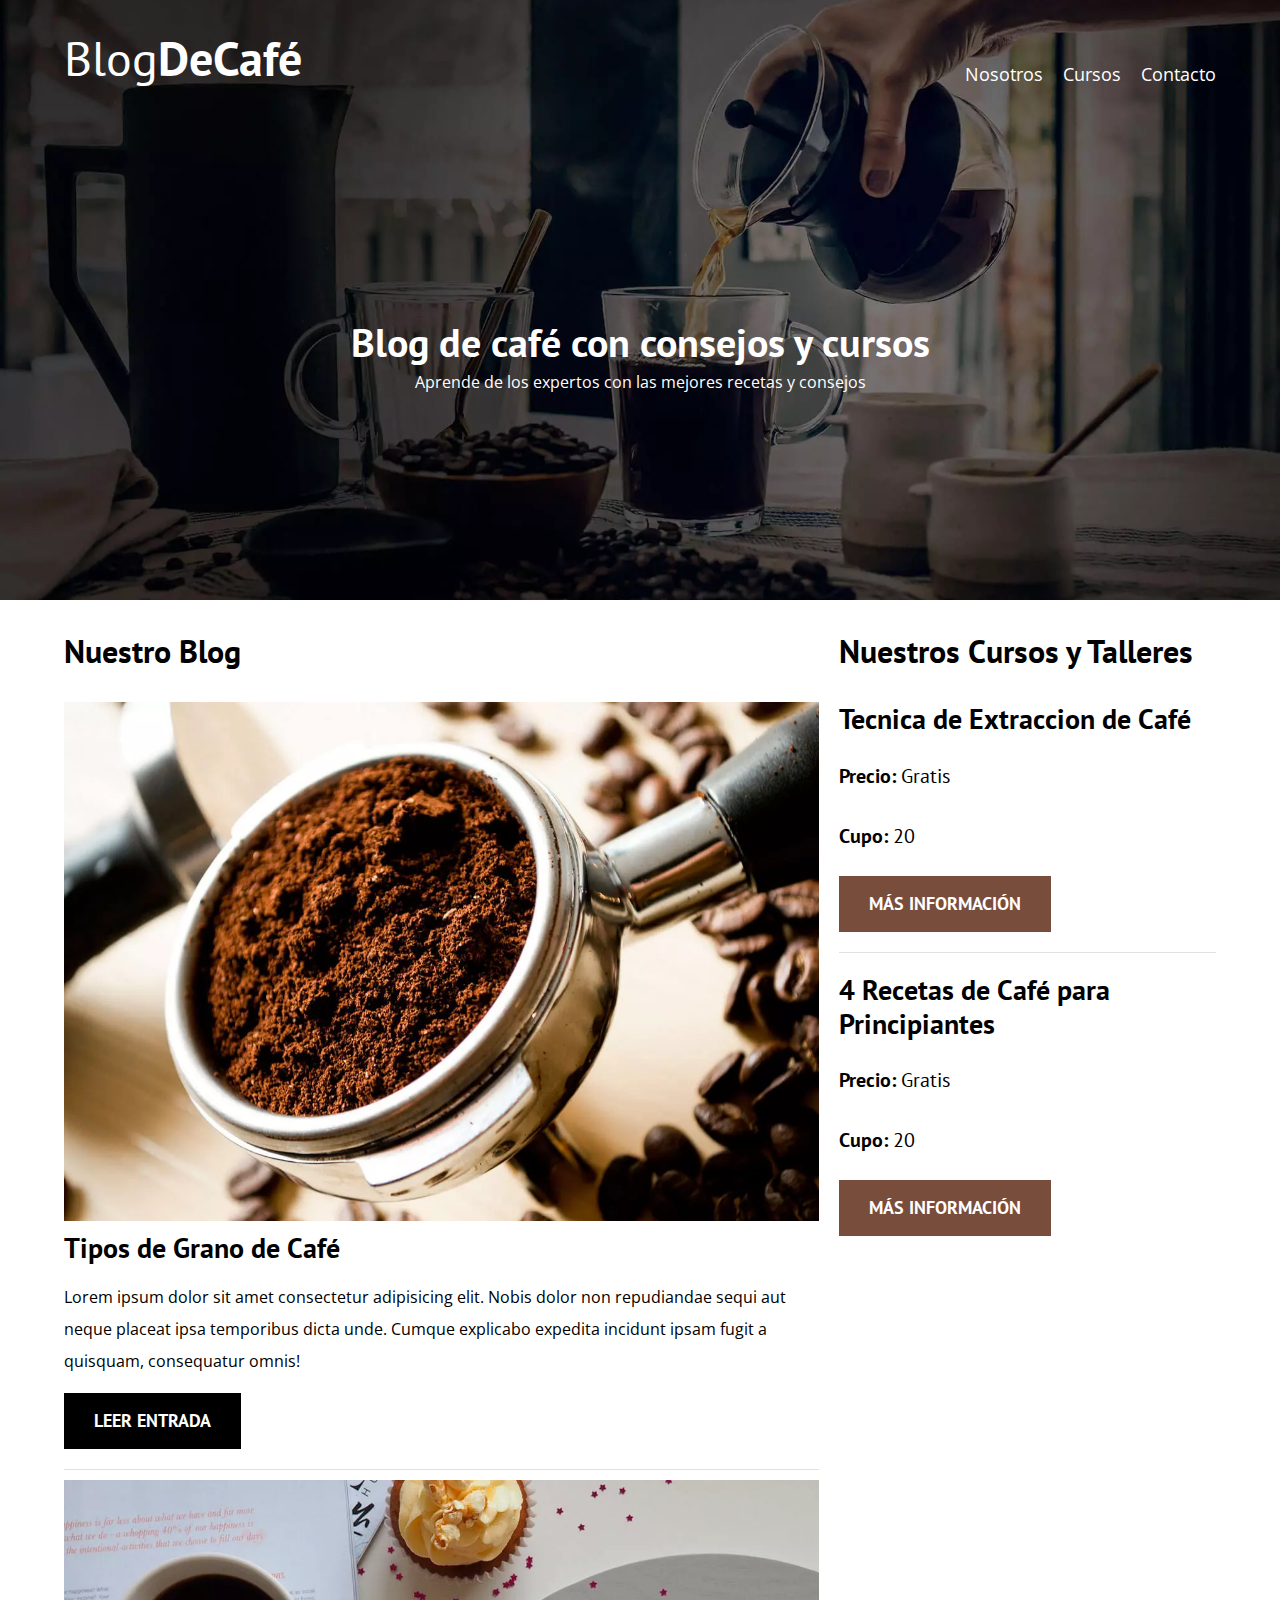
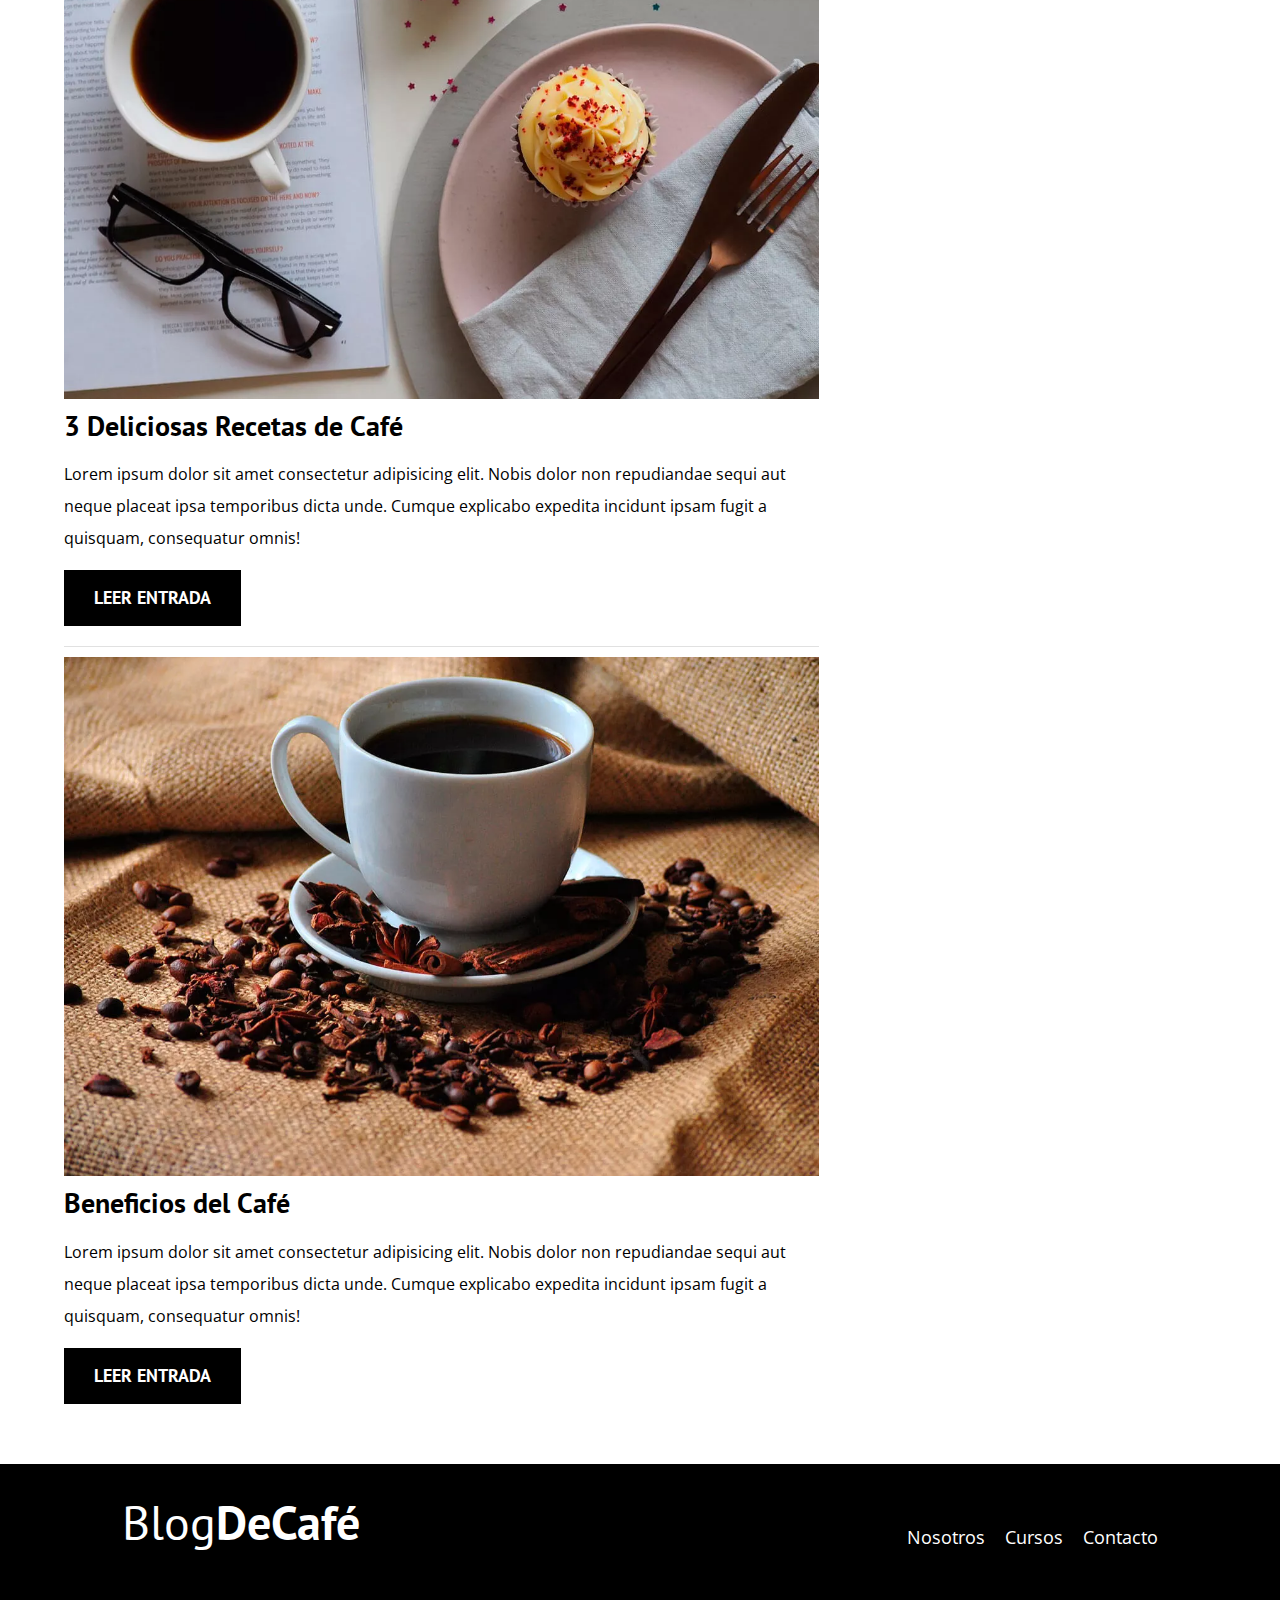
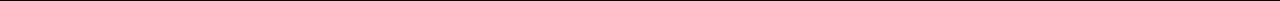
<file: index.html>
<!DOCTYPE html>
<html lang="en">
<head>
    <meta charset="UTF-8">
    <meta http-equiv="X-UA-Compatible" content="IE=edge">
    <meta name="viewport" content="width=device-width, initial-scale=1.0">
    <meta name="description" content="Pagina web sobre Blog de Café">
    <title>BlogDeCafe</title>

    <!--Normalize-->
    <link rel="stylesheet" href="css/normalize.css">

    <!-- Hoja de estilos-->
    <link rel="stylesheet" href="css/style.css">

    <!--Fonts-->
    <link rel="preconnect" href="https://fonts.googleapis.com">
    <link rel="preconnect" href="https://fonts.gstatic.com" crossorigin>
    <link href="https://fonts.googleapis.com/css2?family=Open+Sans&family=PT+Sans:wght@400;700&display=swap" rel="stylesheet">

</head>
<body>

    <header class="header">

        <div class="contenedor">
            <div class="barra">
                <a class="logo" href="index.html">
                   <h1 class="logo_nombre  no-margin  centrar-texto">Blog<span class="logo_bold">DeCafé</span></h1>
                </a>

                <nav class="navegacion">
                    <a href="nosotros.html" class="navegacion_enlace">Nosotros</a>
                    <a href="cursos.html" class="navegacion_enlace">Cursos</a>
                    <a href="contacto.html" class="navegacion_enlace">Contacto</a>
                </nav>
            </div>
        </div>

        <div class="header_texto">
            <h2 class="header_texto_h2 no-margin">Blog de café con consejos y cursos</h2>
            <p class=" header_texto_p  no-margin">Aprende de los expertos con las mejores recetas y consejos</p>
        </div>

    </header>

    <div class="contenedor contenido-principal">
        <main class="blog">
            <h3>Nuestro Blog</h3>

            <article class="entrada">
                <div class="entrada_img">
                    <img loading="lazy" src="img/blog1.webp" alt="imagen blog">
                </div>

                <div class="entrada_contenido">
                    <h4 class="no-margin">Tipos de Grano de Café</h4>
                    <p>Lorem ipsum dolor sit amet consectetur adipisicing elit. Nobis dolor non repudiandae sequi aut neque placeat ipsa temporibus dicta unde. Cumque explicabo expedita incidunt ipsam fugit a quisquam, consequatur omnis!</p>
                    <a href="entrada.html" class="boton boton-primario">Leer Entrada</a>
                </div>
            </article>

            <article class="entrada">
                <div class="entrada_img">
                    <img loading="lazy" src="img/blog2.webp" alt="imagen blog">
                </div>

                <div class="entrada_contenido">
                    <h4 class="no-margin">3 Deliciosas Recetas de Café</h4>
                    <p>Lorem ipsum dolor sit amet consectetur adipisicing elit. Nobis dolor non repudiandae sequi aut neque placeat ipsa temporibus dicta unde. Cumque explicabo expedita incidunt ipsam fugit a quisquam, consequatur omnis!</p>
                    <a href="entrada.html" class="boton boton-primario">Leer Entrada</a>
                </div>
            </article>

            <article class="entrada">
                <div class="entrada_img">
                    <img loading="lazy" src="img/blog3.webp" alt="imagen blog">
                </div>

                <div class="entrada_contenido">
                    <h4 class="no-margin">Beneficios del Café</h4>
                    <p>Lorem ipsum dolor sit amet consectetur adipisicing elit. Nobis dolor non repudiandae sequi aut neque placeat ipsa temporibus dicta unde. Cumque explicabo expedita incidunt ipsam fugit a quisquam, consequatur omnis!</p>
                    <a href="entrada.html" class="boton boton-primario">Leer Entrada</a>
                </div>
            </article>

        </main>

        <aside class="sidebar">
            <h3>Nuestros Cursos y Talleres</h3>

            <ul class="cursos no-padding">
                <li class="widget-curso">
                    <h4 class="no-margin">Tecnica de Extraccion de Café</h4>

                    <p class="widget-curso_label">Precio:
                        <span class="widget-curso_inf">Gratis</span>
                    </p>
                    <p class="widget-curso_label">Cupo:
                        <span class="widget-curso_inf">20</span>
                    </p>
                    <a href="entrada.html" class="boton boton-secundario">Más Información</a>
                </li>

                <li class="widget-curso">
                    <h4 class="no-margin">4 Recetas de Café para Principiantes</h4>

                    <p class="widget-curso_label">Precio:
                        <span class="widget-curso_inf">Gratis</span>
                    </p>
                    <p class="widget-curso_label">Cupo:
                        <span class="widget-curso_inf">20</span>
                    </p>
                    <a href="entrada.html" class="boton boton-secundario">Más Información</a>
                </li>
            </ul>

        </aside>
    </div>

    <footer class="footer">
        <div class="contenedor">

            <div class="contenedor">
                <div class="barra">
                    <a class="logo" href="index.html">
                       <h1 class="logo_nombre  no-margin  centrar-texto">Blog<span class="logo_bold">DeCafé</span></h1>
                    </a>
    
                    <nav class="navegacion">
                        <a href="nosotros.html" class="navegacion_enlace">Nosotros</a>
                        <a href="cursos.html" class="navegacion_enlace">Cursos</a>
                        <a href="contacto.html" class="navegacion_enlace">Contacto</a>
                    </nav>
                </div>
            </div>

        </div>
    </footer>
    
</body>
</html>
</file>
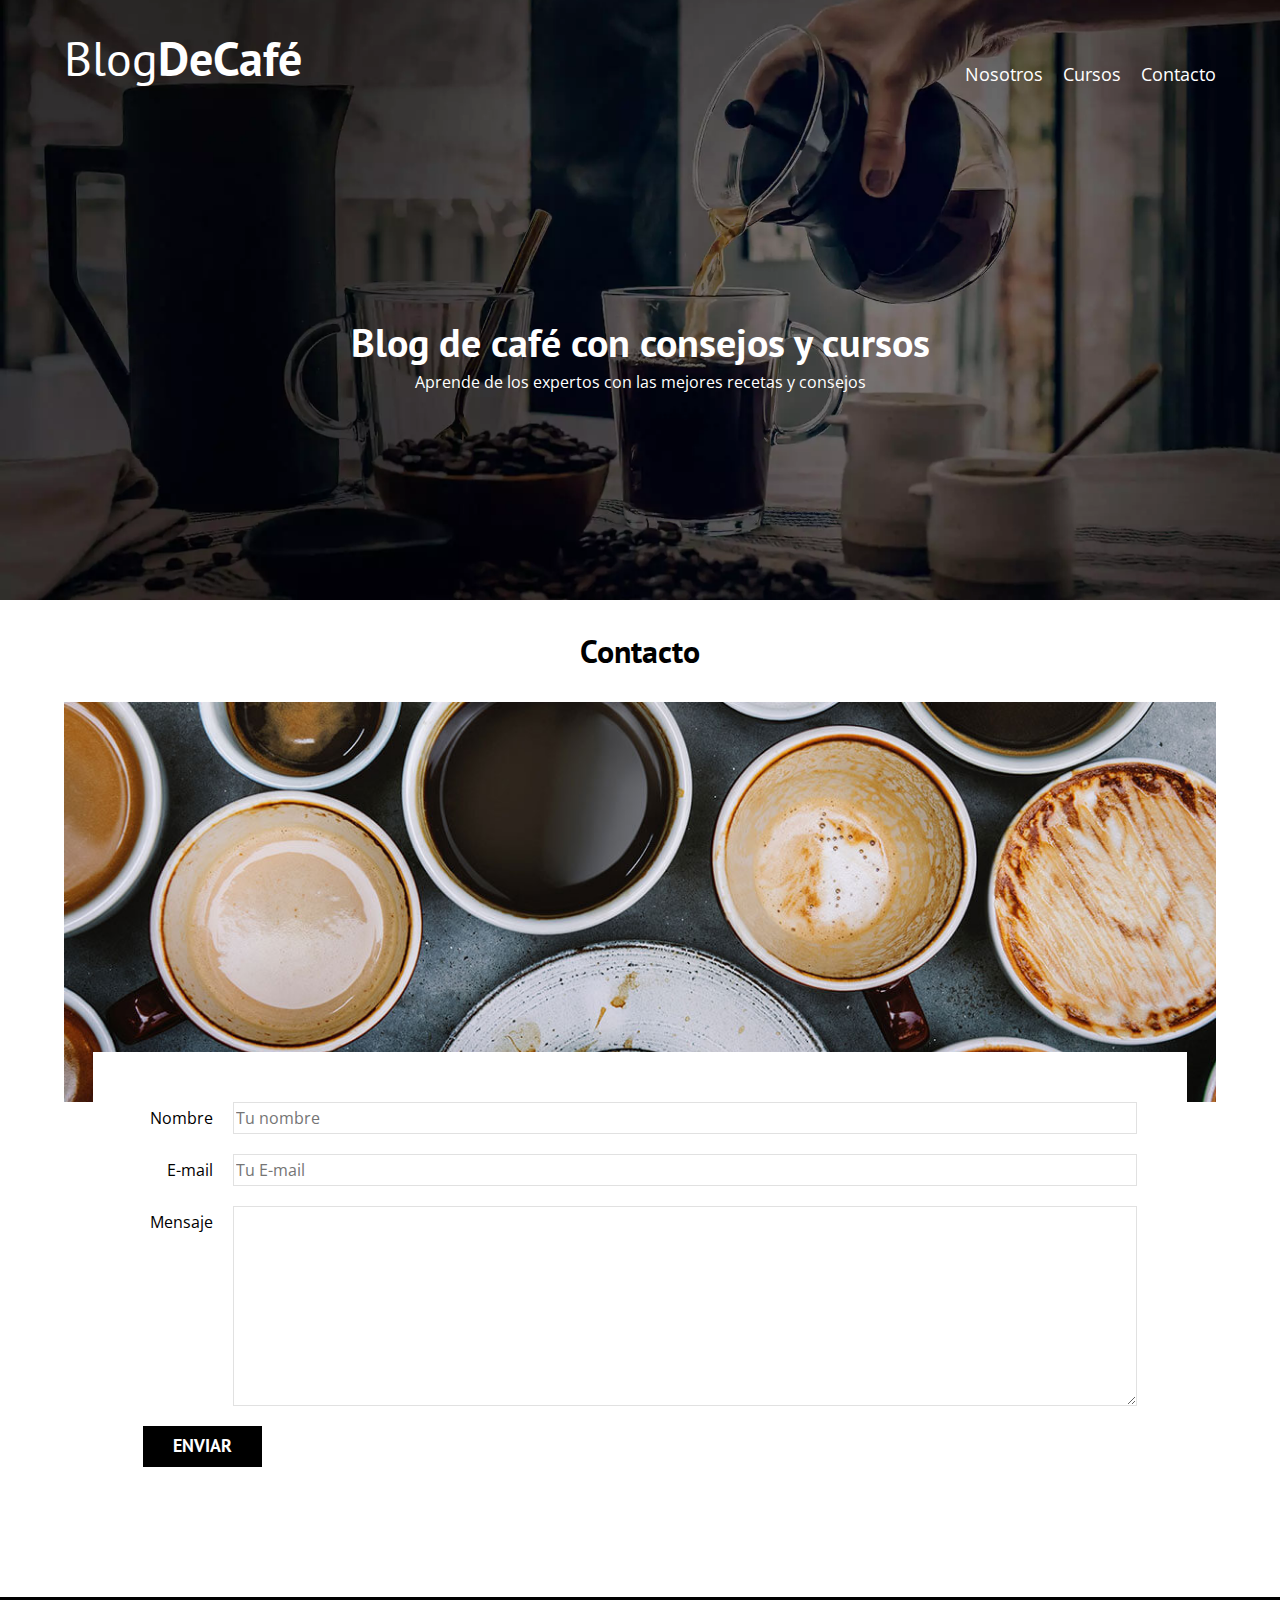
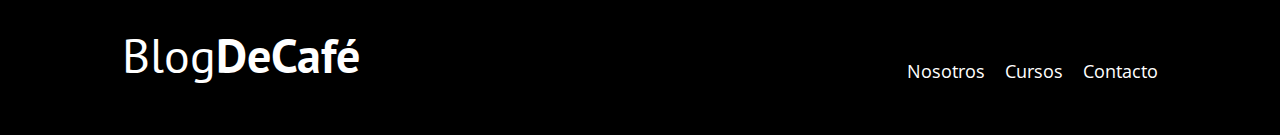
<file: contacto.html>
<!DOCTYPE html>
<html lang="en">
<head>
    <meta charset="UTF-8">
    <meta http-equiv="X-UA-Compatible" content="IE=edge">
    <meta name="viewport" content="width=device-width, initial-scale=1.0">
    <title>BlogDeCafe</title>

    <!--Normalize-->
    <link rel="stylesheet" href="css/normalize.css">

    <!-- Hoja de estilos-->
    <link rel="stylesheet" href="css/style.css">

    <!--Fonts-->
    <link rel="preconnect" href="https://fonts.googleapis.com">
    <link rel="preconnect" href="https://fonts.gstatic.com" crossorigin>
    <link href="https://fonts.googleapis.com/css2?family=Open+Sans&family=PT+Sans:wght@400;700&display=swap" rel="stylesheet">

</head>
<body>

    <header class="header">

        <div class="contenedor">
            <div class="barra">
                <a class="logo" href="index.html">
                   <h1 class="logo_nombre  no-margin  centrar-texto">Blog<span class="logo_bold">DeCafé</span></h1>
                </a>

                <nav class="navegacion">
                    <a href="nosotros.html" class="navegacion_enlace">Nosotros</a>
                    <a href="cursos.html" class="navegacion_enlace">Cursos</a>
                    <a href="contacto.html" class="navegacion_enlace">Contacto</a>
                </nav>
            </div>
        </div>

        <div class="header_texto">
            <h2 class="header_texto_h2 no-margin">Blog de café con consejos y cursos</h2>
            <p class=" header_texto_p  no-margin">Aprende de los expertos con las mejores recetas y consejos</p>
        </div>

    </header>

    <main class="contenedor">
        <h3 class="centrar-texto">Contacto</h3>

        <div class="contacto-bg"> </div>
        <form class="formulario">

            <div class="campo">
                <label class="campo_label" for="nombre">Nombre</label>
                <input class="campo_field" type="text" placeholder="Tu nombre" id="nombre">
            </div>
            <div class="campo">
                <label class="campo_label" for="email">E-mail</label>
                <input class="campo_field" type="text" placeholder="Tu E-mail" id="email">
            </div>
            <div class="campo">
                <label class="campo_label" for="mensaje">Mensaje</label>
                <textarea class=" campo_field campo_field-textarea" id="mensaje"></textarea>
            </div>

            <div class="campo">
                <input type="submit" value="Enviar" class="boton boton-primario">
            </div>

        </form>
    </main>

   
    <footer class="footer">
        <div class="contenedor">

            <div class="contenedor">
                <div class="barra">
                    <a class="logo" href="index.html">
                       <h1 class="logo_nombre  no-margin  centrar-texto">Blog<span class="logo_bold">DeCafé</span></h1>
                    </a>
    
                    <nav class="navegacion">
                        <a href="nosotros.html" class="navegacion_enlace">Nosotros</a>
                        <a href="cursos.html" class="navegacion_enlace">Cursos</a>
                        <a href="contacto.html" class="navegacion_enlace">Contacto</a>
                    </nav>
                </div>
            </div>
            
        </div>
    </footer>
    
</body>
</html>
</file>
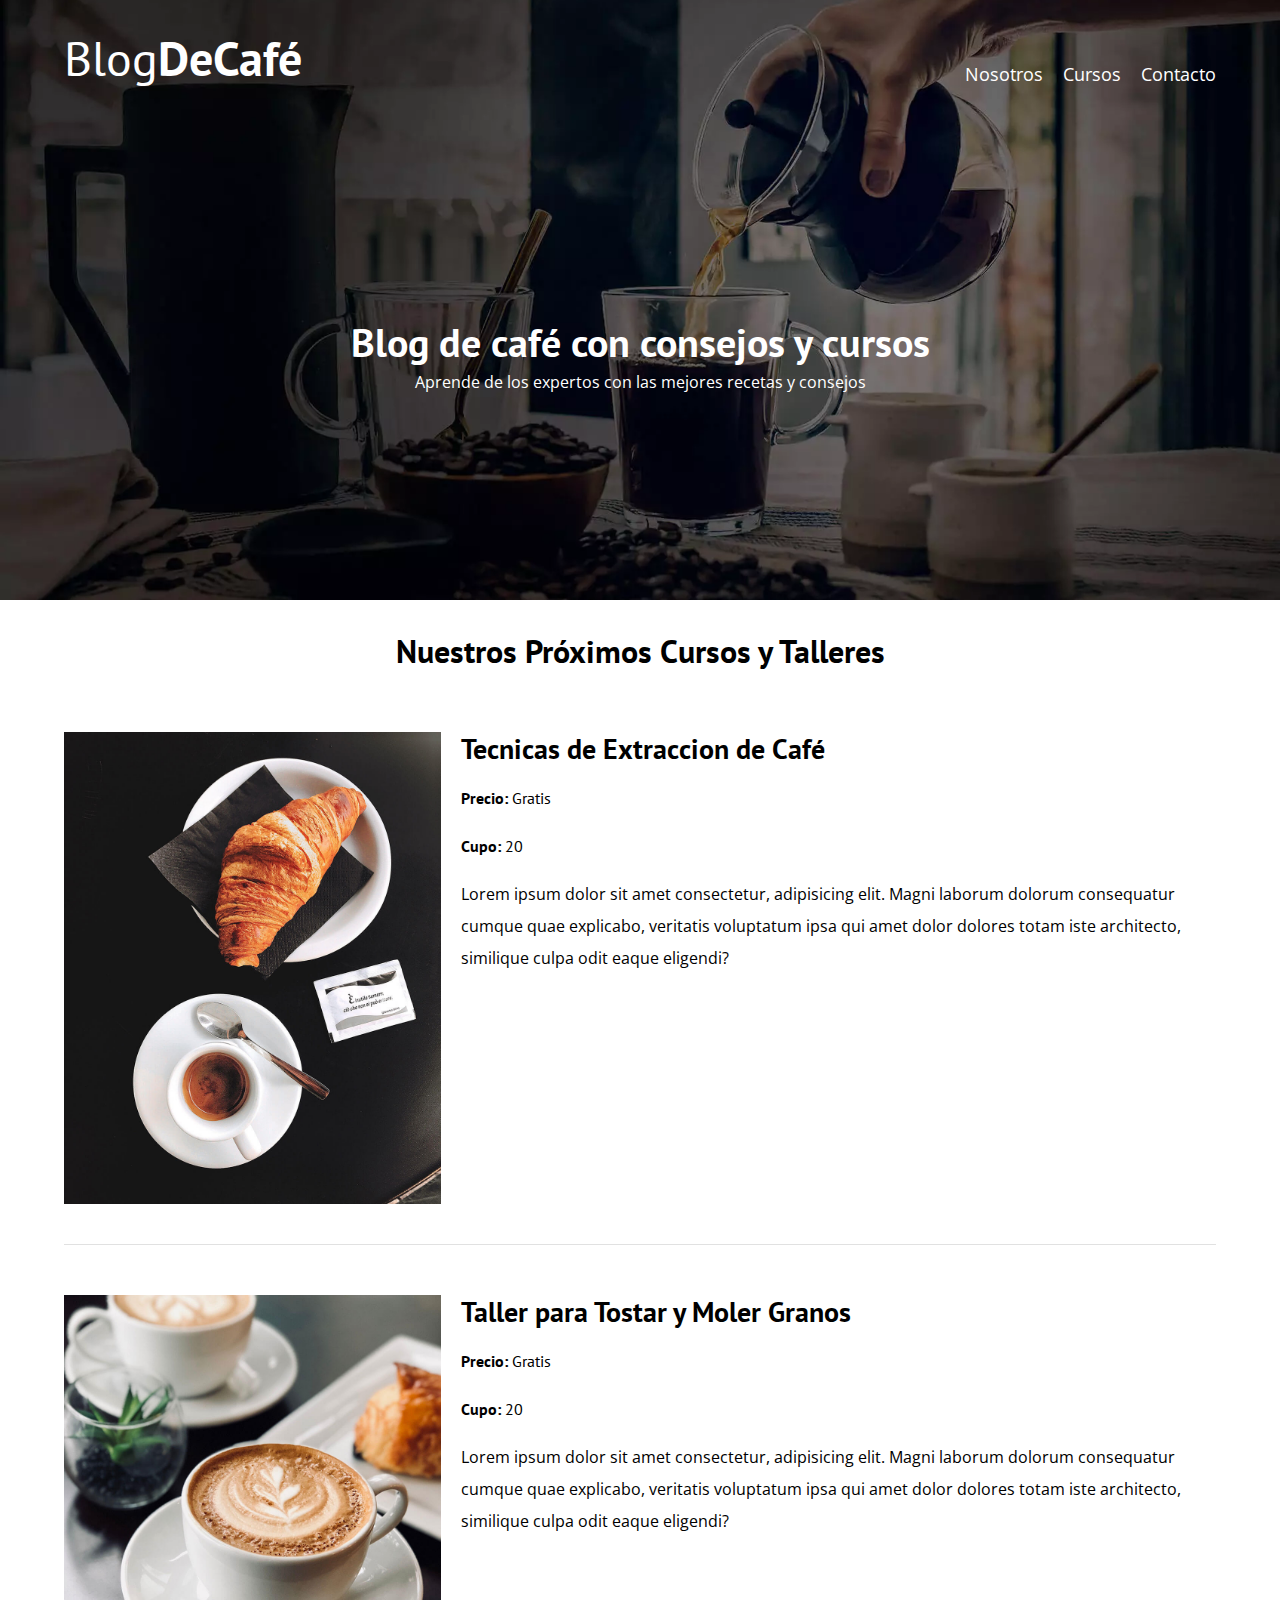
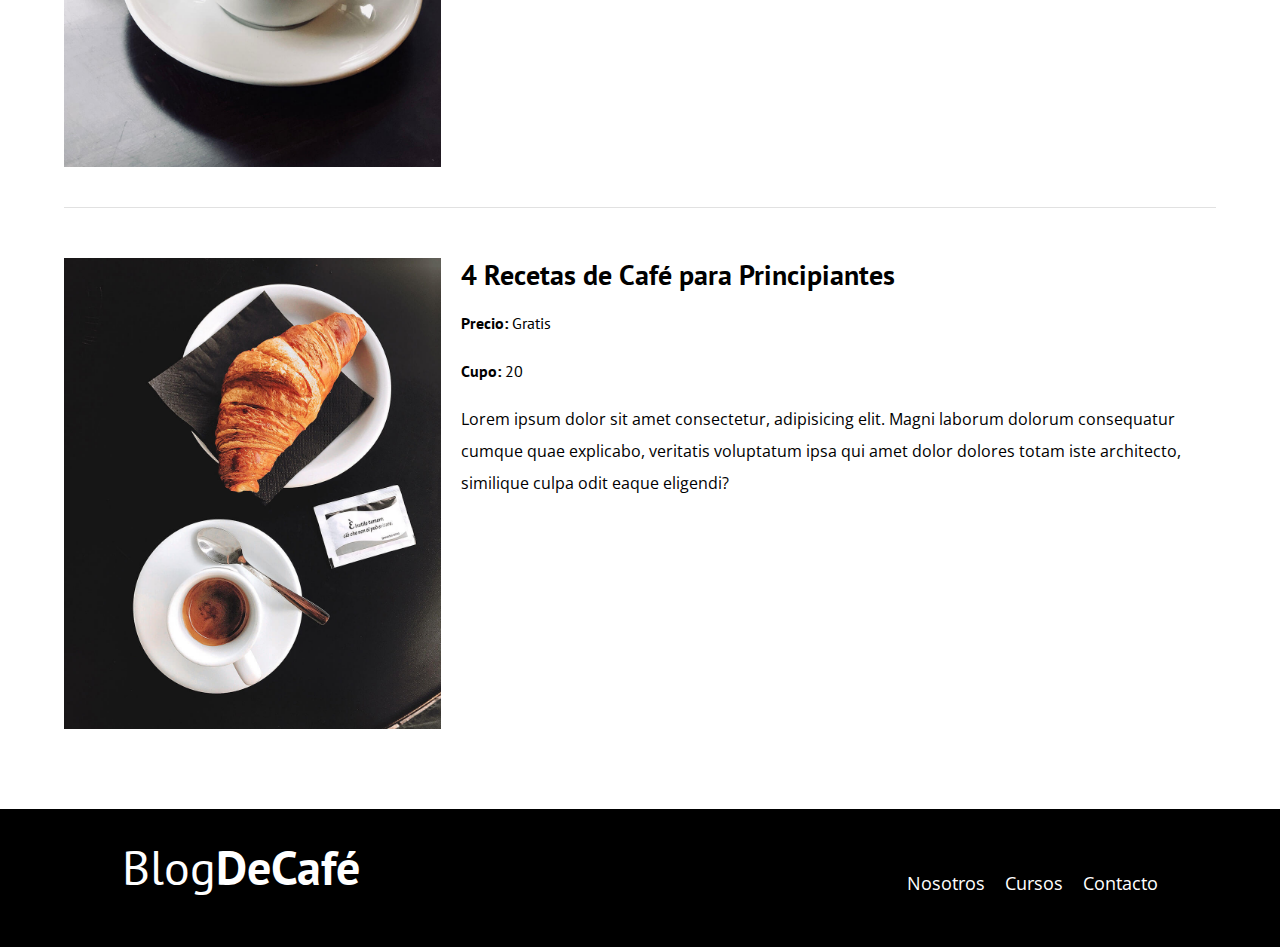
<file: cursos.html>
<!DOCTYPE html>
<html lang="en">
<head>
    <meta charset="UTF-8">
    <meta http-equiv="X-UA-Compatible" content="IE=edge">
    <meta name="viewport" content="width=device-width, initial-scale=1.0">
    <title>BlogDeCafe</title>

    <!--Normalize-->
    <link rel="stylesheet" href="css/normalize.css">

    <!-- Hoja de estilos-->
    <link rel="stylesheet" href="css/style.css">

    <!--Fonts-->
    <link rel="preconnect" href="https://fonts.googleapis.com">
    <link rel="preconnect" href="https://fonts.gstatic.com" crossorigin>
    <link href="https://fonts.googleapis.com/css2?family=Open+Sans&family=PT+Sans:wght@400;700&display=swap" rel="stylesheet">

</head>
<body>

    <header class="header">

        <div class="contenedor">
            <div class="barra">
                <a class="logo" href="index.html">
                   <h1 class="logo_nombre  no-margin  centrar-texto">Blog<span class="logo_bold">DeCafé</span></h1>
                </a>

                <nav class="navegacion">
                    <a href="nosotros.html" class="navegacion_enlace">Nosotros</a>
                    <a href="cursos.html" class="navegacion_enlace">Cursos</a>
                    <a href="contacto.html" class="navegacion_enlace">Contacto</a>
                </nav>
            </div>
        </div>

        <div class="header_texto">
            <h2 class="header_texto_h2 no-margin">Blog de café con consejos y cursos</h2>
            <p class=" header_texto_p  no-margin">Aprende de los expertos con las mejores recetas y consejos</p>
        </div>

    </header>

    <main class="contenedor">
        <h3 class="centrar-texto">Nuestros Próximos Cursos y Talleres</h3>

        <div class="curso">

            <div class="curso_img">
                <img src="img/curso1.jpg" alt="imagen curso">
            </div>

            <div class="curso_informacion">
                <h4 class="no-margin">Tecnicas de Extraccion de Café</h4>

                <p class="curso_label">Precio:
                    <span class="curso_inf">Gratis</span>
                </p>
                <p class="curso_label">Cupo:
                    <span class="curso_inf">20</span>
                </p>
                <p>Lorem ipsum dolor sit amet consectetur, adipisicing elit. Magni laborum dolorum consequatur cumque quae explicabo, veritatis voluptatum ipsa qui amet dolor dolores totam iste architecto, similique culpa odit eaque eligendi?</p>
            </div><!--cierra el curso_inf-->
            
        </div><!--cierra el curso-->

        <div class="curso">

            <div class="curso_img">
                <img src="img/curso2.jpg" alt="imagen curso">
            </div>

            <div class="curso_informacion">
                <h4 class="no-margin">Taller para Tostar y Moler Granos</h4>

                <p class="curso_label">Precio:
                    <span class="curso_inf">Gratis</span>
                </p>
                <p class="curso_label">Cupo:
                    <span class="curso_inf">20</span>
                </p>
                <p>Lorem ipsum dolor sit amet consectetur, adipisicing elit. Magni laborum dolorum consequatur cumque quae explicabo, veritatis voluptatum ipsa qui amet dolor dolores totam iste architecto, similique culpa odit eaque eligendi?</p>
            </div><!--cierra el curso_inf-->
            
        </div><!--cierra el curso-->

        <div class="curso">

            <div class="curso_img">
                <img src="img/curso1.jpg" alt="imagen curso">
            </div>

            <div class="curso_informacion">
                <h4 class="no-margin">4 Recetas de Café para Principiantes</h4>

                <p class="curso_label">Precio:
                    <span class="curso_inf">Gratis</span>
                </p>
                <p class="curso_label">Cupo:
                    <span class="curso_inf">20</span>
                </p>
                <p>Lorem ipsum dolor sit amet consectetur, adipisicing elit. Magni laborum dolorum consequatur cumque quae explicabo, veritatis voluptatum ipsa qui amet dolor dolores totam iste architecto, similique culpa odit eaque eligendi?</p>
            </div><!--cierra el curso_inf-->
            
        </div><!--cierra el curso-->
    </main>

   
    <footer class="footer">
        <div class="contenedor">

            <div class="contenedor">
                <div class="barra">
                    <a class="logo" href="index.html">
                       <h1 class="logo_nombre  no-margin  centrar-texto">Blog<span class="logo_bold">DeCafé</span></h1>
                    </a>
    
                    <nav class="navegacion">
                        <a href="nosotros.html" class="navegacion_enlace">Nosotros</a>
                        <a href="cursos.html" class="navegacion_enlace">Cursos</a>
                        <a href="contacto.html" class="navegacion_enlace">Contacto</a>
                    </nav>
                </div>
            </div>
            
        </div>
    </footer>
    
</body>
</html>
</file>
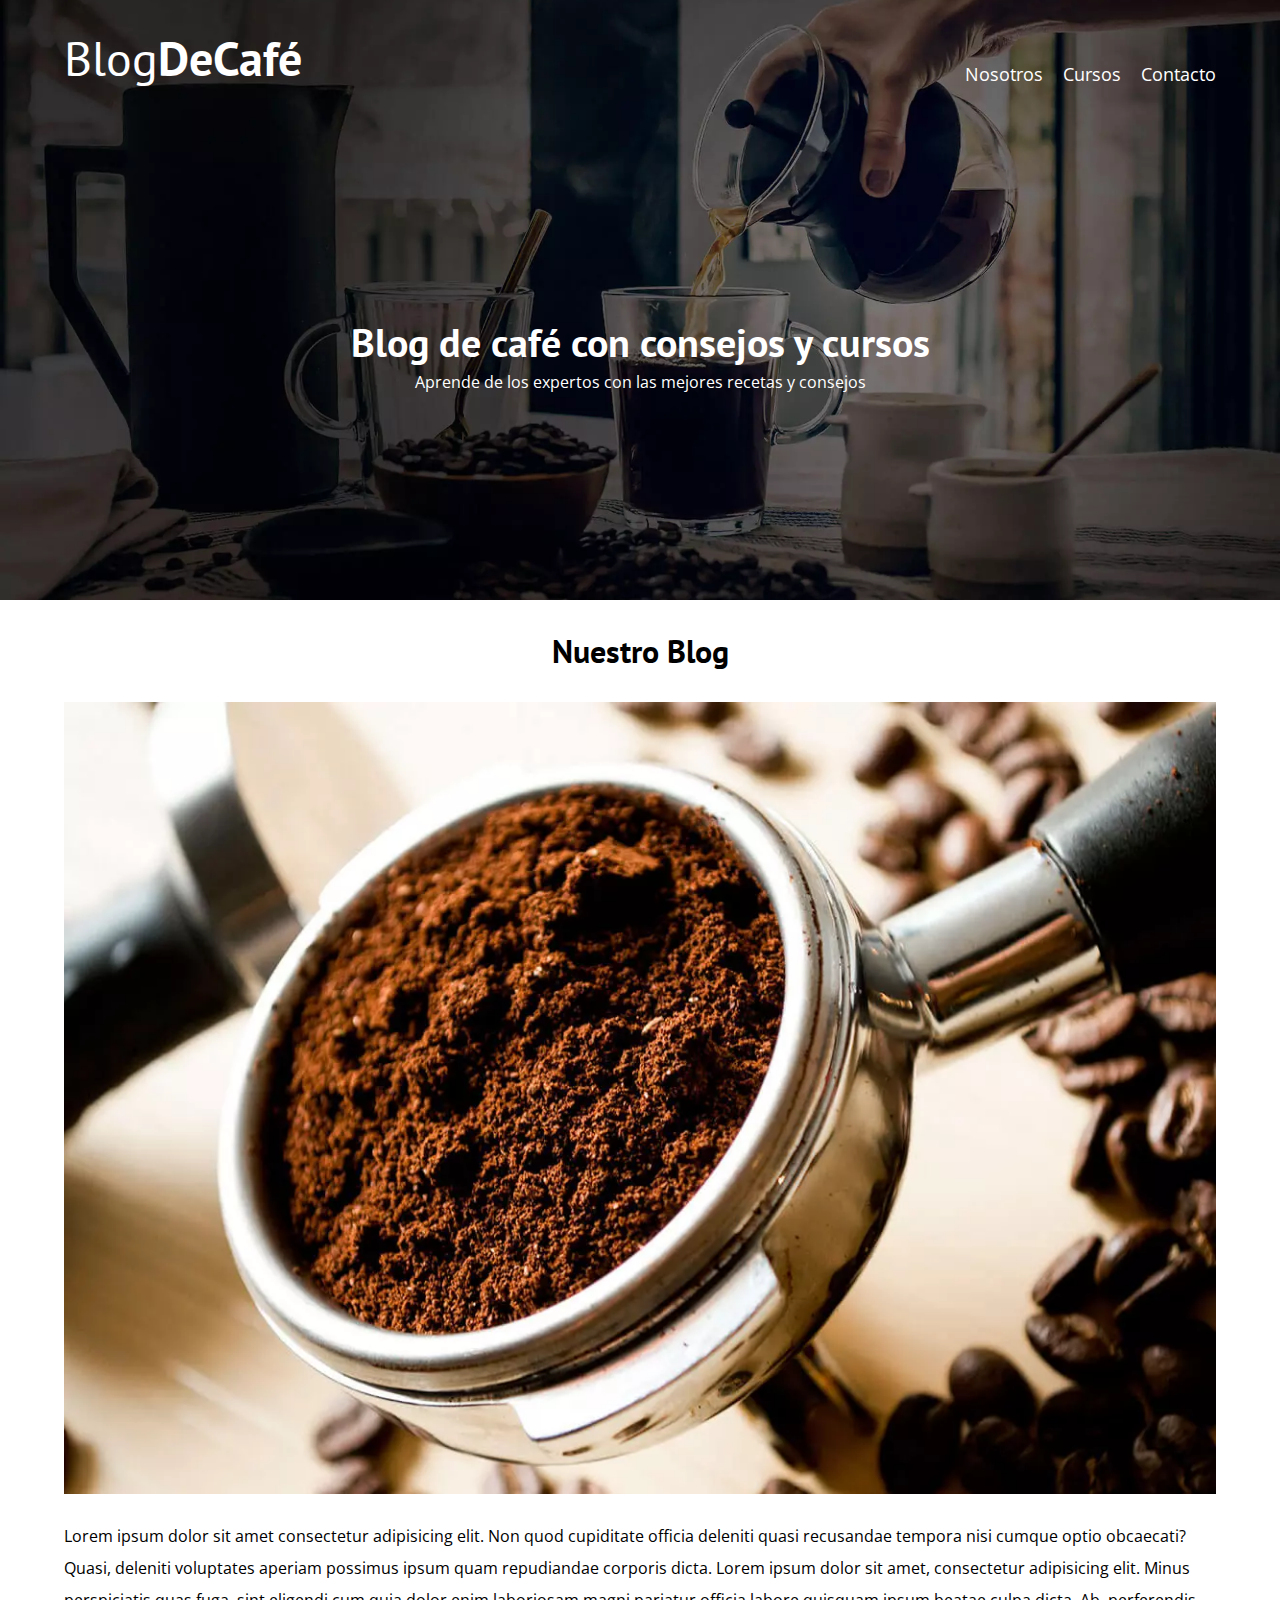
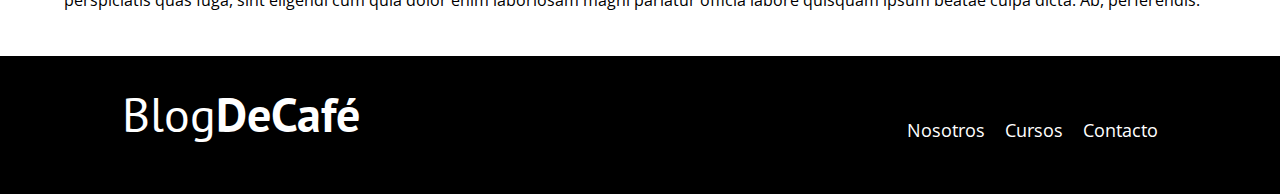
<file: entrada.html>
<!DOCTYPE html>
<html lang="en">
<head>
    <meta charset="UTF-8">
    <meta http-equiv="X-UA-Compatible" content="IE=edge">
    <meta name="viewport" content="width=device-width, initial-scale=1.0">
    <title>BlogDeCafe</title>

    <!--Normalize-->
    <link rel="stylesheet" href="css/normalize.css">

    <!-- Hoja de estilos-->
    <link rel="stylesheet" href="css/style.css">

    <!--Fonts-->
    <link rel="preconnect" href="https://fonts.googleapis.com">
    <link rel="preconnect" href="https://fonts.gstatic.com" crossorigin>
    <link href="https://fonts.googleapis.com/css2?family=Open+Sans&family=PT+Sans:wght@400;700&display=swap" rel="stylesheet">

</head>
<body>

    <header class="header">

        <div class="contenedor">
            <div class="barra">
                <a class="logo" href="index.html">
                   <h1 class="logo_nombre  no-margin  centrar-texto">Blog<span class="logo_bold">DeCafé</span></h1>
                </a>

                <nav class="navegacion">
                    <a href="nosotros.html" class="navegacion_enlace">Nosotros</a>
                    <a href="cursos.html" class="navegacion_enlace">Cursos</a>
                    <a href="contacto.html" class="navegacion_enlace">Contacto</a>
                </nav>
            </div>
        </div>

        <div class="header_texto">
            <h2 class="header_texto_h2 no-margin">Blog de café con consejos y cursos</h2>
            <p class=" header_texto_p  no-margin">Aprende de los expertos con las mejores recetas y consejos</p>
        </div>

    </header>

    <main class="contenedor">
        <h3 class="centrar-texto">Nuestro Blog</h3>
        <img src="img/blog1.webp" alt="imagen blog1">
        <p>Lorem ipsum dolor sit amet consectetur adipisicing elit. Non quod cupiditate officia deleniti quasi recusandae tempora nisi cumque optio obcaecati? Quasi, deleniti voluptates aperiam possimus ipsum quam repudiandae corporis dicta.
            Lorem ipsum dolor sit amet, consectetur adipisicing elit. Minus perspiciatis quas fuga, sint eligendi cum quia dolor enim laboriosam magni pariatur officia labore quisquam ipsum beatae culpa dicta. Ab, perferendis.
        </p>
    </main>

   
    <footer class="footer">
        <div class="contenedor">

            <div class="contenedor">
                <div class="barra">
                    <a class="logo" href="index.html">
                       <h1 class="logo_nombre  no-margin  centrar-texto">Blog<span class="logo_bold">DeCafé</span></h1>
                    </a>
    
                    <nav class="navegacion">
                        <a href="nosotros.html" class="navegacion_enlace">Nosotros</a>
                        <a href="cursos.html" class="navegacion_enlace">Cursos</a>
                        <a href="contacto.html" class="navegacion_enlace">Contacto</a>
                    </nav>
                </div>
            </div>
            
        </div>
    </footer>
    
</body>
</html>
</file>
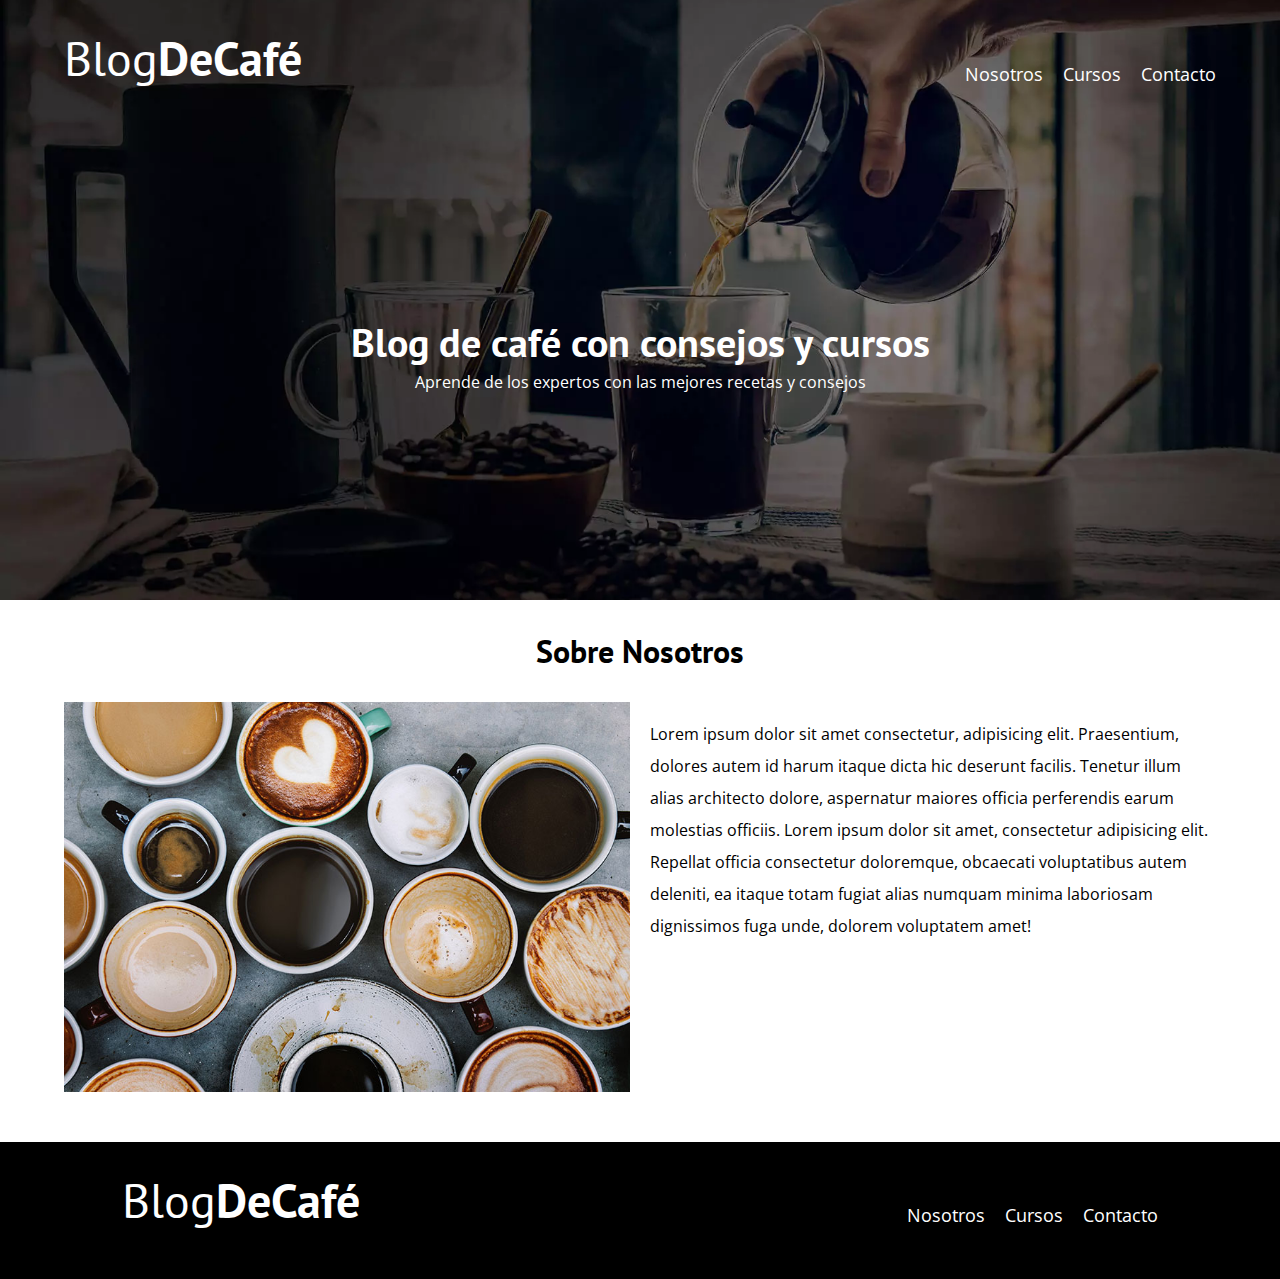
<file: nosotros.html>
<!DOCTYPE html>
<html lang="en">
<head>
    <meta charset="UTF-8">
    <meta http-equiv="X-UA-Compatible" content="IE=edge">
    <meta name="viewport" content="width=device-width, initial-scale=1.0">
    <title>BlogDeCafe</title>

    <!--Normalize-->
    <link rel="stylesheet" href="css/normalize.css">

    <!-- Hoja de estilos-->
    <link rel="stylesheet" href="css/style.css">

    <!--Fonts-->
    <link rel="preconnect" href="https://fonts.googleapis.com">
    <link rel="preconnect" href="https://fonts.gstatic.com" crossorigin>
    <link href="https://fonts.googleapis.com/css2?family=Open+Sans&family=PT+Sans:wght@400;700&display=swap" rel="stylesheet">

</head>
<body>

    <header class="header">

        <div class="contenedor">
            <div class="barra">
                <a class="logo" href="index.html">
                   <h1 class="logo_nombre  no-margin  centrar-texto">Blog<span class="logo_bold">DeCafé</span></h1>
                </a>

                <nav class="navegacion">
                    <a href="nosotros.html" class="navegacion_enlace">Nosotros</a>
                    <a href="cursos.html" class="navegacion_enlace">Cursos</a>
                    <a href="contacto.html" class="navegacion_enlace">Contacto</a>
                </nav>
            </div>
        </div>

        <div class="header_texto">
            <h2 class="header_texto_h2 no-margin">Blog de café con consejos y cursos</h2>
            <p class=" header_texto_p  no-margin">Aprende de los expertos con las mejores recetas y consejos</p>
        </div>

    </header>

    <main class="contenedor">
        <h3 class="centrar-texto">Sobre Nosotros</h3>

        <div class="sobre-nosotros">

            <div class="sobre-nosotros_img">
                <img src="img/nosotros.jpg" alt="img nosotros">
            </div>
            <div class="sobre-nosotros_texto">
                <p>Lorem ipsum dolor sit amet consectetur, adipisicing elit. Praesentium, dolores autem id harum itaque dicta hic deserunt facilis. Tenetur illum alias architecto dolore, aspernatur maiores officia perferendis earum molestias officiis.
                    Lorem ipsum dolor sit amet, consectetur adipisicing elit. Repellat officia consectetur doloremque, obcaecati voluptatibus autem deleniti, ea itaque totam fugiat alias numquam minima laboriosam dignissimos fuga unde, dolorem voluptatem amet!
                </p>
            </div>

        </div>
    </main>

   
    <footer class="footer">
        <div class="contenedor">

            <div class="contenedor">
                <div class="barra">
                    <a class="logo" href="index.html">
                       <h1 class="logo_nombre  no-margin  centrar-texto">Blog<span class="logo_bold">DeCafé</span></h1>
                    </a>
    
                    <nav class="navegacion">
                        <a href="nosotros.html" class="navegacion_enlace">Nosotros</a>
                        <a href="cursos.html" class="navegacion_enlace">Cursos</a>
                        <a href="contacto.html" class="navegacion_enlace">Contacto</a>
                    </nav>
                </div>
            </div>
            
        </div>
    </footer>
    
</body>
</html>
</file>
<file: css/style.css>
:root{
    --fuenteHeading:'PT Sans', sans-serif;
    --fuenteParrafos:'Open Sans', sans-serif;

    --primario: #784D3C;
    --gris: #e1e1e1;
    --blanco: #ffffff;
    --negro: #000000;
}
html{
    box-sizing: border-box;
    font-size: 62.5%;
}
*, *:before, *:after{
    box-sizing: inherit;
}
body{
    font-family: var(--fuenteParrafos);
    font-size: 1.6rem;
    line-height: 2;
}

/*GLOBALES*/
.contenedor{
    max-width: 120rem;
    width: 90%;
    margin: 0 auto;
}
a{
    text-decoration: none;
}
h1,h2,h3,h4{
    font-family: var(--fuenteHeading);
    line-height: 1.2;
}
h1{
    font-size: 4.8rem;
}
h2{
    font-size: 4rem;
}
h3{
    font-size: 3.2rem;
}
h4{
    font-size: 2.8rem;
}
img{
    max-width: 100%;
}
.no-margin{
    margin: 0; /*Elimina el margen*/
}
.no-padding{
    padding: 0;  /*Elimina el padding*/
}
.centrar-texto{
    text-align: center;
}

/*Header*/
.header{
    background-image: url(../img/banner.webp);
    height: 60rem;
    background-size: cover;
    background-repeat: no-repeat;
    background-position: center center;
}
.header_texto{
    text-align: center;
    color: var(--blanco);
    margin-top: 10rem;
}
.header_texto_h2{
    font-size: 2.6rem;
}
.header_texto_p{
    font-size: 1.6rem;
}
.barra{
    padding-top: 3rem;
}
@media (min-width: 768px){
     .barra{
        display: flex;
        justify-content: space-between;
        align-items: center;
     }
     .header_texto_h2{
        font-size: 4rem;
    }
    .header_texto_p{
        font-size: 1.6;
    }
    .header_texto{
        margin-top: 20rem;
    }
}     
.logo{
    color: var(--blanco);
}
.logo_nombre{
    font-weight: normal;
    margin-bottom: 3rem;
}
.logo_bold{
    font-weight: bold;
}
@media (min-width: 768px){
    .navegacion{
     display: flex;
     gap: 2rem;
    }  
 }
.navegacion_enlace{
    display: block;
    text-align: center;
    font-size: 1.8rem;
    color: var(--blanco);
}


@media (min-width: 768px){
     .contenido-principal{
        display: grid;
        grid-template-columns: 2fr 1fr;
        column-gap: 2rem;
     }
}
.entrada{
    border-bottom: 1px solid var(--gris);
    margin-bottom: 1rem;
}
.entrada:last-of-type{
    border: none;
    margin-bottom: 0;
}
.boton{
    display: block;
    font-family: var(--fuenteHeading);
    color: var(--blanco);
    text-align: center;
    padding: 1rem 3rem;
    font-size: 1.8rem;
    text-transform: uppercase;
    font-weight: bold;
    border-radius: 1.8rem;
    margin-bottom: 2rem;
    border: none;
}
@media (min-width: 768px){
     .boton{
        display: inline-block;
        border-radius: 0;
     }
}
.boton:hover{
    cursor: pointer;
}
.boton-primario{
    background-color: var(--negro);
}
.boton-secundario{
    background-color: var(--primario);
}

.cursos{
    list-style: none;
}

.widget-curso{
    border-bottom: 1px solid var(--gris);
    margin-bottom: 2rem;
}
.widget-curso:last-of-type{
    border: none;
    margin-bottom: 0;
}
.widget-curso_label{
    font-family: var(--fuenteHeading);
    font-weight: bold;
}
.widget-curso_inf{
    font-weight: normal;
}
.widget-curso_label,
.widget-curso_inf{
    font-size: 2rem;
}
.footer{
    background-color: var(--negro);
    padding-bottom: 2rem;
    margin-top: 4rem;
}
@media (min-width: 768px){
     .sobre-nosotros{
        display: grid;
        grid-template-columns: repeat(2, 1fr);
        column-gap: 2rem;
     }
}

.curso{
    padding: 3rem 0;
    border-bottom: 1px solid var(--gris);
}
@media (min-width: 768px){
     .curso{
        display: grid;
        grid-template-columns: 1fr 2fr;
        column-gap: 2rem;
     }
}
.curso:last-of-type{
    border: none;
}

.curso{
    border-bottom: 1px solid var(--gris);
    margin-bottom: 2rem;
}
.curso_label{
    font-family: var(--fuenteHeading);
    font-weight: bold;
}
.curso_inf{
    font-weight: normal;
}
.curso_label,
.curso_inf{
    font: size 2rem;
}    

/*Contacto*/
.contacto-bg{
    background-image: url(../img/contacto.jpg);
    height: 40rem;
    background-size: cover;
    background-repeat: no-repeat;
}
.formulario{
    background-color: var(--blanco);
    margin: -5rem auto 0 auto;
    width: 95%; 
    padding: 5rem;
}
.campo{
    display: flex;
    margin-bottom: 2rem;
}
.campo_label{
    flex: 0 0 9rem;
    text-align: right;
    padding-right: 2rem;
}
.campo_field{
    flex: 1;
    border: 1px solid var(--gris);
}
.campo_field-textarea{
    height: 20rem;
}
</file>
